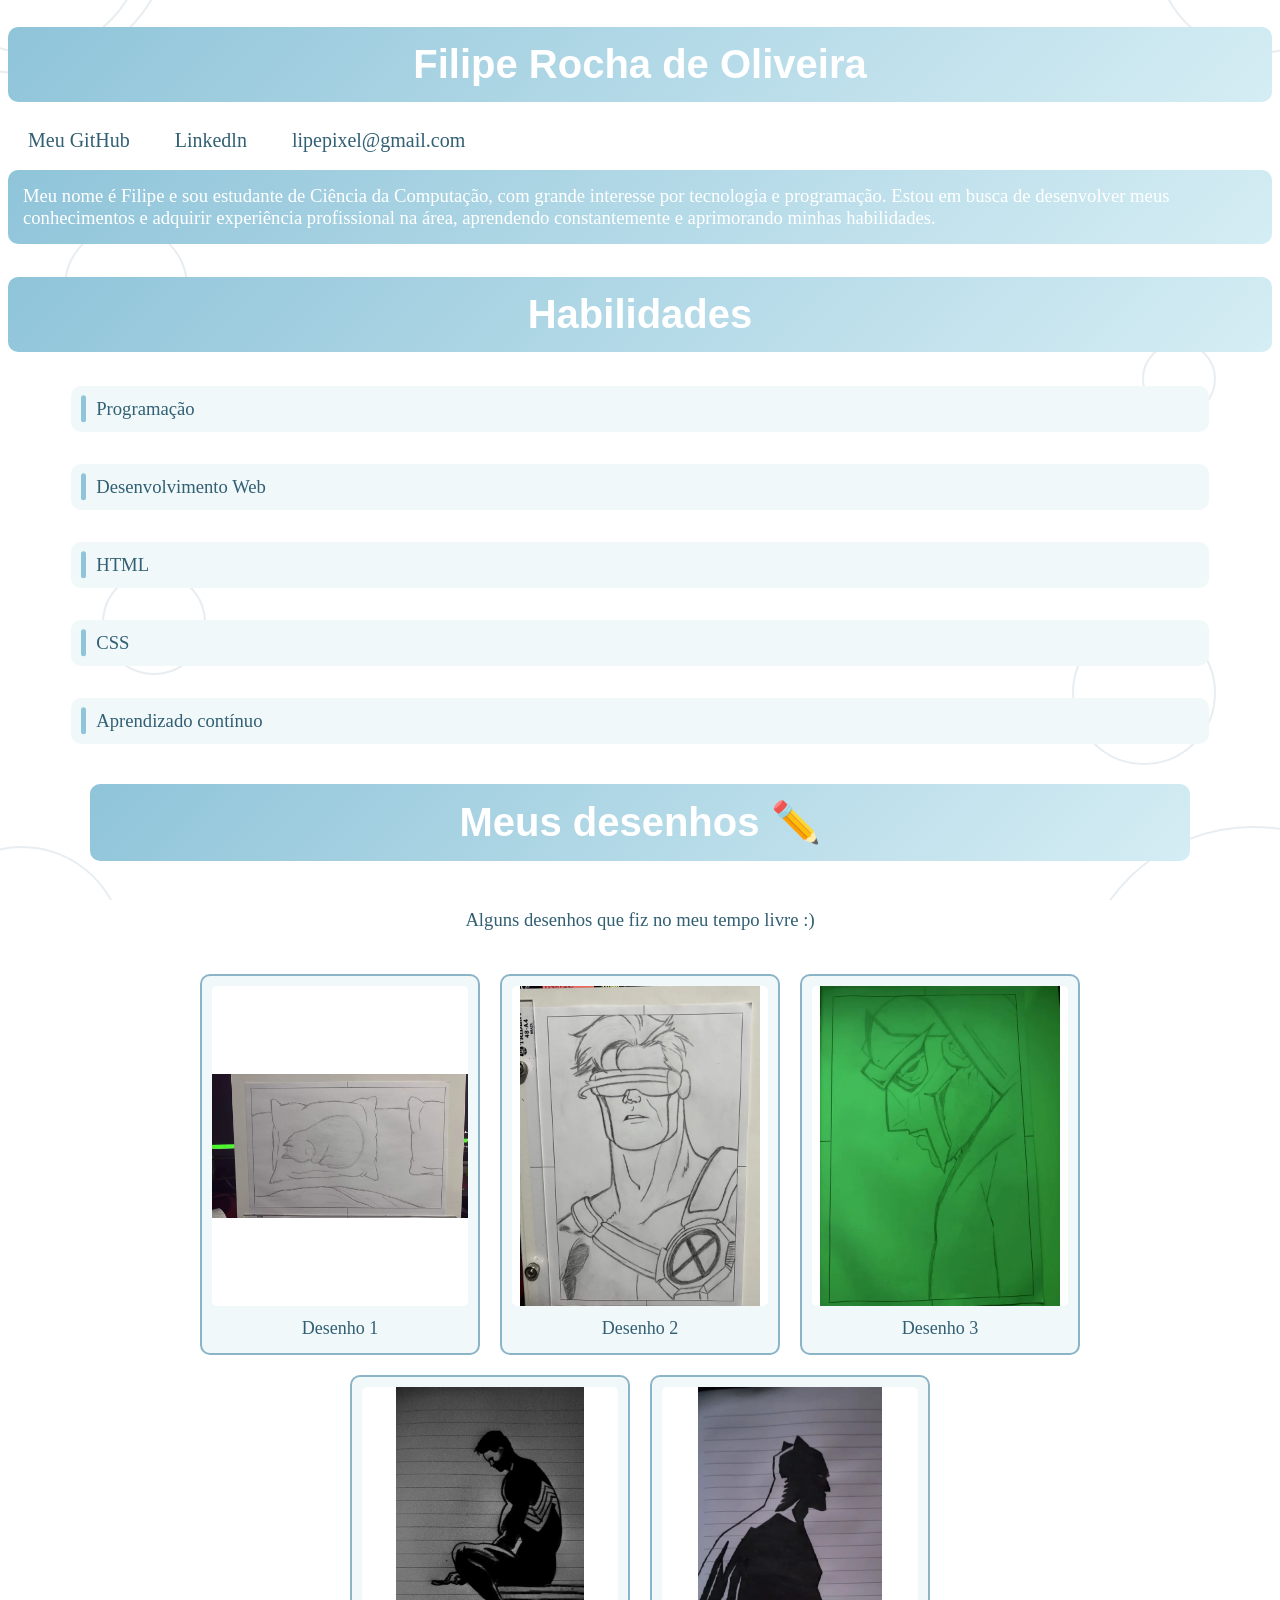
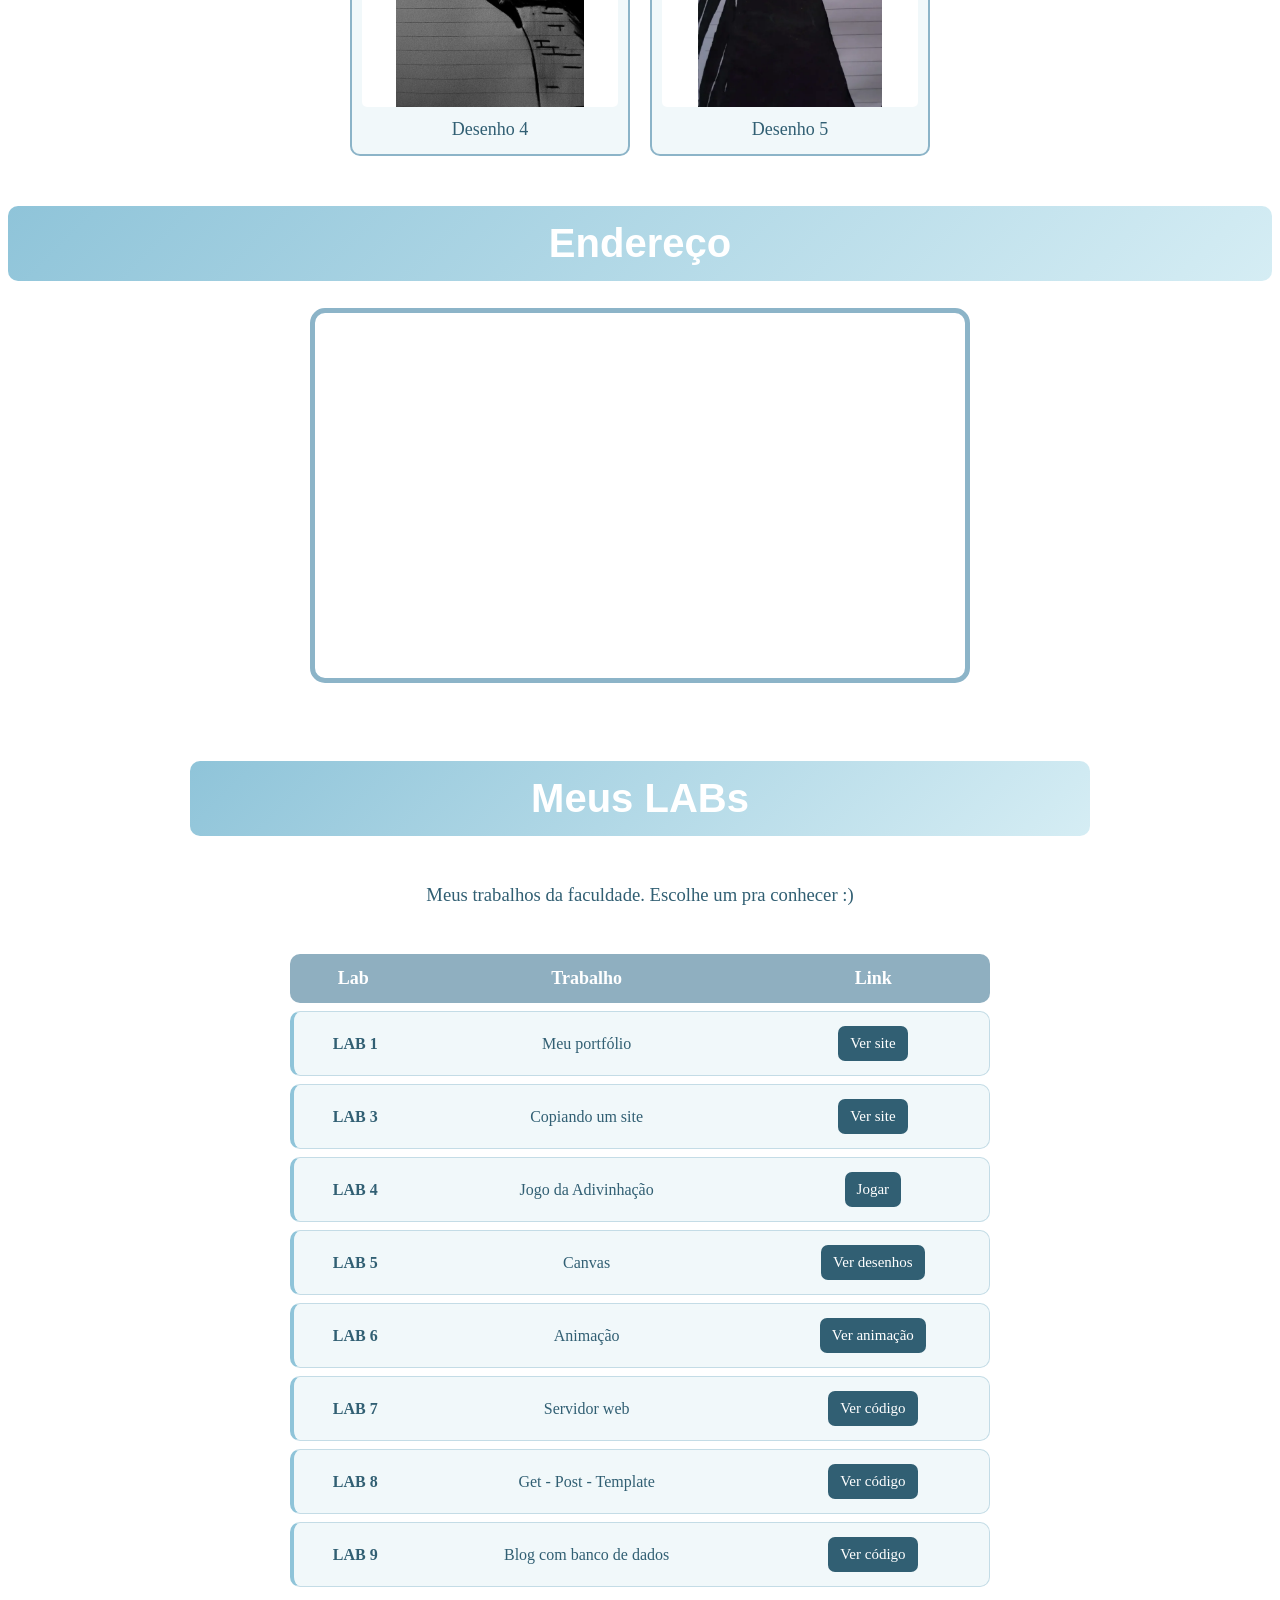
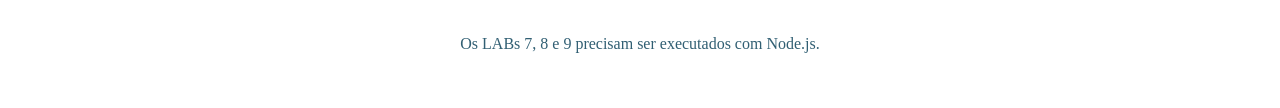
<file: index.html>
<!DOCTYPE html>
<html>
    <head>
        <meta charset="utf-8">
        <meta name="viewport" content="width=device-width, initial-scale=1.0">
        <link href="style.css?v=labs-hover-1" rel="stylesheet">

        <title>Filipe Rocha de Oliveira</title>

        </head>

        <!-- Menu de Navegação -->

        <body>
            <div class="decoracao">
                <span class="forma1"></span>
                <span class="forma2"></span>
                <span class="forma3"></span>
                <span class="forma4"></span>
                <span class="forma5"></span>
                <span class="forma6"></span>
                <span class="forma7"></span>
                <span class="forma8"></span>
                <span class="forma9"></span>
            </div>

            <h1>Filipe Rocha de Oliveira</h1>

            <a class="menu" href="https://github.com/lipepixel"> Meu GitHub </a>
            <a class="menu" href="https://www.linkedin.com/in/filipe-rocha-de-oliveira-746b9a283/"> Linkedln </a>
            <a class="menu" href="mailto:lipepixel@gmail.com"> lipepixel@gmail.com </a>

            <p style="color: white; background-color:" >Meu nome é Filipe e sou estudante de Ciência da Computação,
                com grande interesse por tecnologia e programação.
                Estou em busca de desenvolver meus conhecimentos e adquirir experiência profissional na área,
                 aprendendo constantemente e aprimorando minhas habilidades.</p>

         <h2>Habilidades</h2>

         <ul>
           <li>Programação</li>
           <br>
           <li>Desenvolvimento Web</li>
           <br>
           <li>HTML</li>
           <br>
           <li>CSS</li>
           <br>
           <li>Aprendizado contínuo</li>
         </ul>

         <!-- Galeria de desenhos -->
         <div class="galeria">
             <h2>Meus desenhos ✏️</h2>
             <p>Alguns desenhos que fiz no meu tempo livre :)</p>

             <div class="fotos">
                 <div class="desenho">
                     <img src="imagens/miniaturas/desenho1.webp" alt="Desenho 1 de Filipe Rocha" loading="lazy" width="280" height="320">
                     <p>Desenho 1</p>
                 </div>
                 <div class="desenho">
                     <img src="imagens/miniaturas/desenho2.webp" alt="Desenho 2 de Filipe Rocha" loading="lazy" width="280" height="320">
                     <p>Desenho 2</p>
                 </div>
                 <div class="desenho">
                     <img src="imagens/miniaturas/desenho3.webp" alt="Desenho 3 de Filipe Rocha" loading="lazy" width="280" height="320">
                     <p>Desenho 3</p>
                 </div>
                 <div class="desenho">
                     <img src="imagens/miniaturas/desenho4.webp" alt="Desenho 4 de Filipe Rocha" loading="lazy" width="280" height="320">
                     <p>Desenho 4</p>
                 </div>
                 <div class="desenho">
                     <img src="imagens/miniaturas/desenho5.webp" alt="Desenho 5 de Filipe Rocha" loading="lazy" width="280" height="320">
                     <p>Desenho 5</p>
                 </div>
             </div>
         </div>

         <h1>Endereço</h1>


        <div style="text-align: center;">
            <iframe
              src="https://www.google.com/maps/embed?pb=!1m14!1m8!1m3!1d3655.7453076931474!2d-46.4575547!3d-23.6134655!3m2!1i1024!2i768!4f13.1!3m3!1m2!1s0x94ce68bc71459397%3A0x66ac7e1b88cad413!2sR.%20Agostinho%20de%20Figueiredo%2C%20364%20-%20Jardim%20Vila%20Carrao%2C%20S%C3%A3o%20Paulo%20-%20SP%2C%2008340-470!5e0!3m2!1spt-BR!2sbr!4v1787790418232!5m2!1spt-BR!2sbr"
              style="border: 5px solid rgb(140, 180, 200); border-radius: 15px;"
              allowfullscreen=""
              loading="lazy">
            </iframe>

        <br>

         <div class="area-labs" id="labs">
         <h2>Meus LABs</h2>
         <p class="intro-labs">Meus trabalhos da faculdade. Escolhe um pra conhecer :)</p>
         <table class="tabela-labs">
             <tr>
                 <th>Lab</th>
                 <th>Trabalho</th>
                 <th>Link</th>
             </tr>
             <tr>
                 <td>LAB 1</td>
                 <td>Meu portfólio</td>
                 <td><a href="https://lipepixel.github.io/LAB1/">Ver site</a></td>
             </tr>
             <tr>
                 <td>LAB 3</td>
                 <td>Copiando um site</td>
                 <td><a href="https://lipepixel.github.io/Simulado-Copiando-um-Site/">Ver site</a></td>
             </tr>
             <tr>
                 <td>LAB 4</td>
                 <td>Jogo da Adivinhação</td>
                 <td><a href="atividades/lab4/index.html">Jogar</a></td>
             </tr>
             <tr>
                 <td>LAB 5</td>
                 <td>Canvas</td>
                 <td><a href="atividades/lab5/Canvas.html">Ver desenhos</a></td>
             </tr>
             <tr>
                 <td>LAB 6</td>
                 <td>Animação</td>
                 <td><a href="atividades/lab6/Animation.html">Ver animação</a></td>
             </tr>
             <tr>
                 <td>LAB 7</td>
                 <td>Servidor web</td>
                 <td><a href="https://github.com/lipepixel/FULLSTACK_fr19/tree/main/LAB%207%20-%20Servidor">Ver código</a></td>
             </tr>
             <tr>
                 <td>LAB 8</td>
                 <td>Get - Post - Template</td>
                 <td><a href="https://github.com/lipepixel/FULLSTACK_fr19/tree/main/LAB%208">Ver código</a></td>
             </tr>
             <tr>
                 <td>LAB 9</td>
                 <td>Blog com banco de dados</td>
                 <td><a href="https://github.com/lipepixel/FULLSTACK_fr19/tree/main/LAB%209">Ver código</a></td>
             </tr>
         </table>
         <p class="aviso-labs">Os LABs 7, 8 e 9 precisam ser executados com Node.js.</p>
         </div>

        </div>
         </body>
</html>
</file>
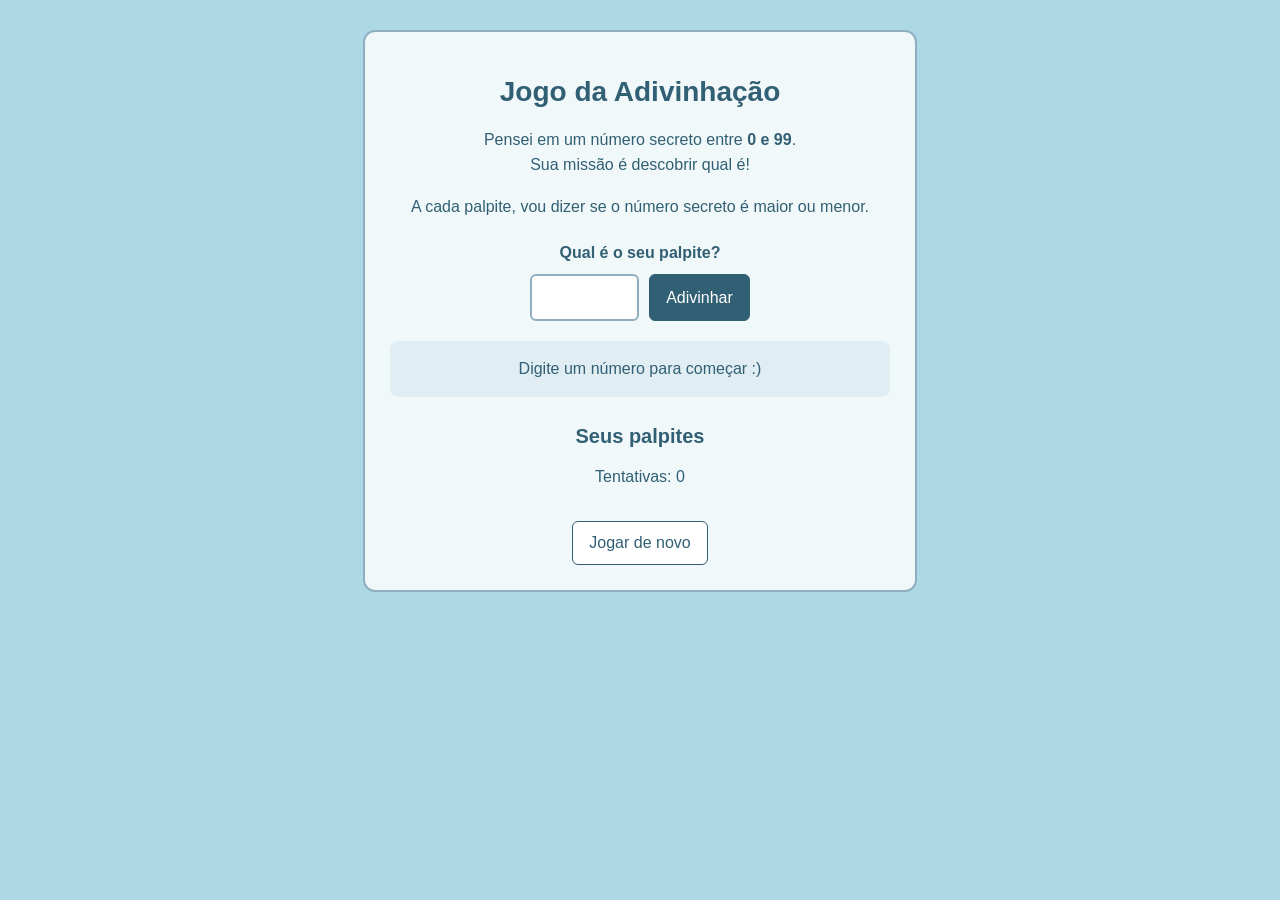
<file: atividades/lab4/index.html>
<!DOCTYPE html>
<html lang="pt-BR">
<head>
    <meta charset="UTF-8">
    <meta name="viewport" content="width=device-width, initial-scale=1.0">
    <title>Jogo da Adivinhação</title>
    <link rel="stylesheet" href="style.css?v=palpites-1">
</head>
<body>
    <main id="jogo">
        <h1>Jogo da Adivinhação</h1>
        <p>Pensei em um número secreto entre <strong>0 e 99</strong>.<br>
            Sua missão é descobrir qual é!</p>
        <p>A cada palpite, vou dizer se o número secreto é maior ou menor.</p>

        <form onsubmit="verificar(); return false;">
            <label for="numero">Qual é o seu palpite?</label>
            <div class="palpite">
                <input type="number" id="numero" min="0" max="99" step="1" required>
                <button type="submit" id="adivinhar">Adivinhar</button>
            </div>
        </form>

        <p id="resultado" aria-live="polite">Digite um número para começar :)</p>

        <h2>Seus palpites</h2>
        <p id="contador">Tentativas: 0</p>
        <ol id="tentativas"></ol>

        <button type="button" id="reiniciar" onclick="novoJogo()">Jogar de novo</button>
    </main>
    <script src="guess.js?v=palpites-1"></script>
</body>
</html>
</file>
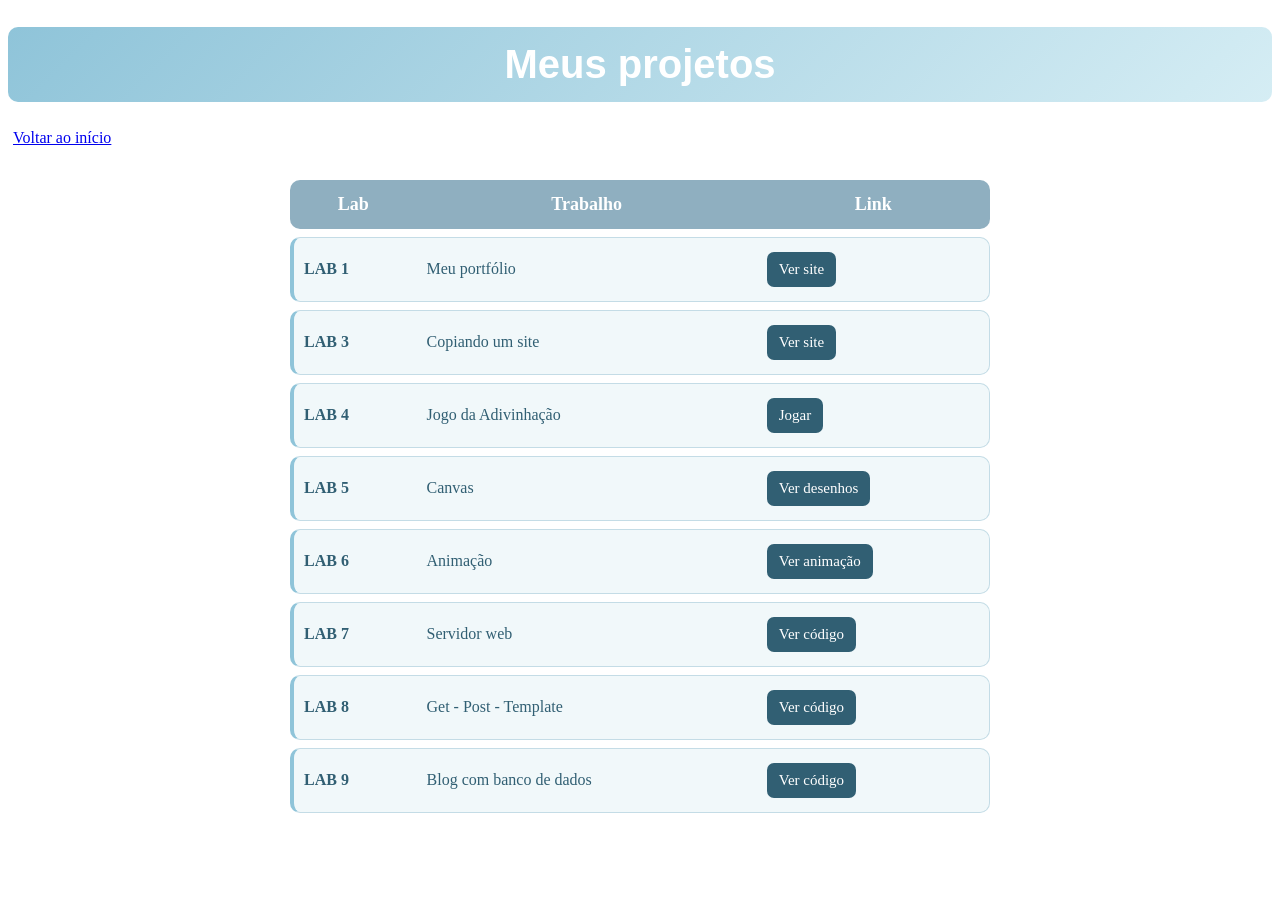
<file: Projects.html>
<!DOCTYPE html>
<html lang="pt-BR">
<head>
    <meta charset="UTF-8">
    <meta name="viewport" content="width=device-width, initial-scale=1.0">
    <title>Meus projetos</title>
    <link rel="stylesheet" href="style.css?v=labs-hover-1">
</head>
<body>
    <h1>Meus projetos</h1>
    <a href="index.html">Voltar ao início</a>
    <table class="tabela-labs">
             <tr>
                 <th>Lab</th>
                 <th>Trabalho</th>
                 <th>Link</th>
             </tr>
             <tr>
                 <td>LAB 1</td>
                 <td>Meu portfólio</td>
                 <td><a href="https://lipepixel.github.io/LAB1/">Ver site</a></td>
             </tr>
             <tr>
                 <td>LAB 3</td>
                 <td>Copiando um site</td>
                 <td><a href="https://lipepixel.github.io/Simulado-Copiando-um-Site/">Ver site</a></td>
             </tr>
             <tr>
                 <td>LAB 4</td>
                 <td>Jogo da Adivinhação</td>
                 <td><a href="atividades/lab4/index.html">Jogar</a></td>
             </tr>
             <tr>
                 <td>LAB 5</td>
                 <td>Canvas</td>
                 <td><a href="atividades/lab5/Canvas.html">Ver desenhos</a></td>
             </tr>
             <tr>
                 <td>LAB 6</td>
                 <td>Animação</td>
                 <td><a href="atividades/lab6/Animation.html">Ver animação</a></td>
             </tr>
             <tr>
                 <td>LAB 7</td>
                 <td>Servidor web</td>
                 <td><a href="https://github.com/lipepixel/FULLSTACK_fr19/tree/main/LAB%207%20-%20Servidor">Ver código</a></td>
             </tr>
             <tr>
                 <td>LAB 8</td>
                 <td>Get - Post - Template</td>
                 <td><a href="https://github.com/lipepixel/FULLSTACK_fr19/tree/main/LAB%208">Ver código</a></td>
             </tr>
             <tr>
                 <td>LAB 9</td>
                 <td>Blog com banco de dados</td>
                 <td><a href="https://github.com/lipepixel/FULLSTACK_fr19/tree/main/LAB%209">Ver código</a></td>
             </tr>
         </table>
</body>
</html>
</file>
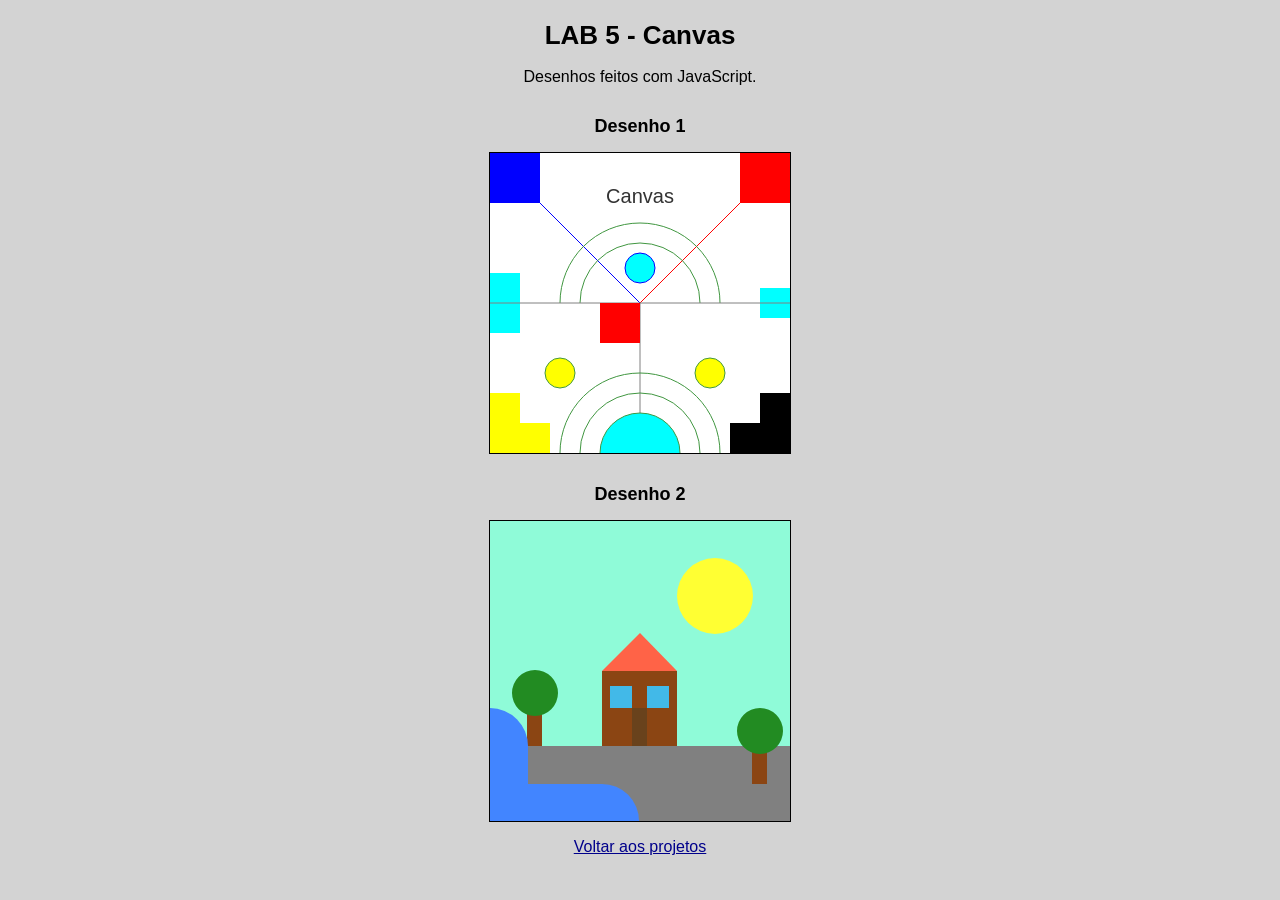
<file: atividades/lab5/Canvas.html>
<!DOCTYPE html>
<html lang="pt-BR">
<head>
    <meta charset="UTF-8">
    <meta name="viewport" content="width=device-width, initial-scale=1.0">
    <title>LAB 5 - Canvas</title>
    <link rel="stylesheet" href="style.css">
</head>
<body>
    <h1>LAB 5 - Canvas</h1>
    <p>Desenhos feitos com JavaScript.</p>

    <h2>Desenho 1</h2>
    <canvas id="canvas1" width="300" height="300">Desenho de formas geométricas coloridas.</canvas>

    <h2>Desenho 2</h2>
    <canvas id="canvas2" width="300" height="300">Desenho de uma casa, árvores, sol e um rio.</canvas>

    <p><a href="Projects.html">Voltar aos projetos</a></p>
    <script src="java.js"></script>
</body>
</html>
</file>
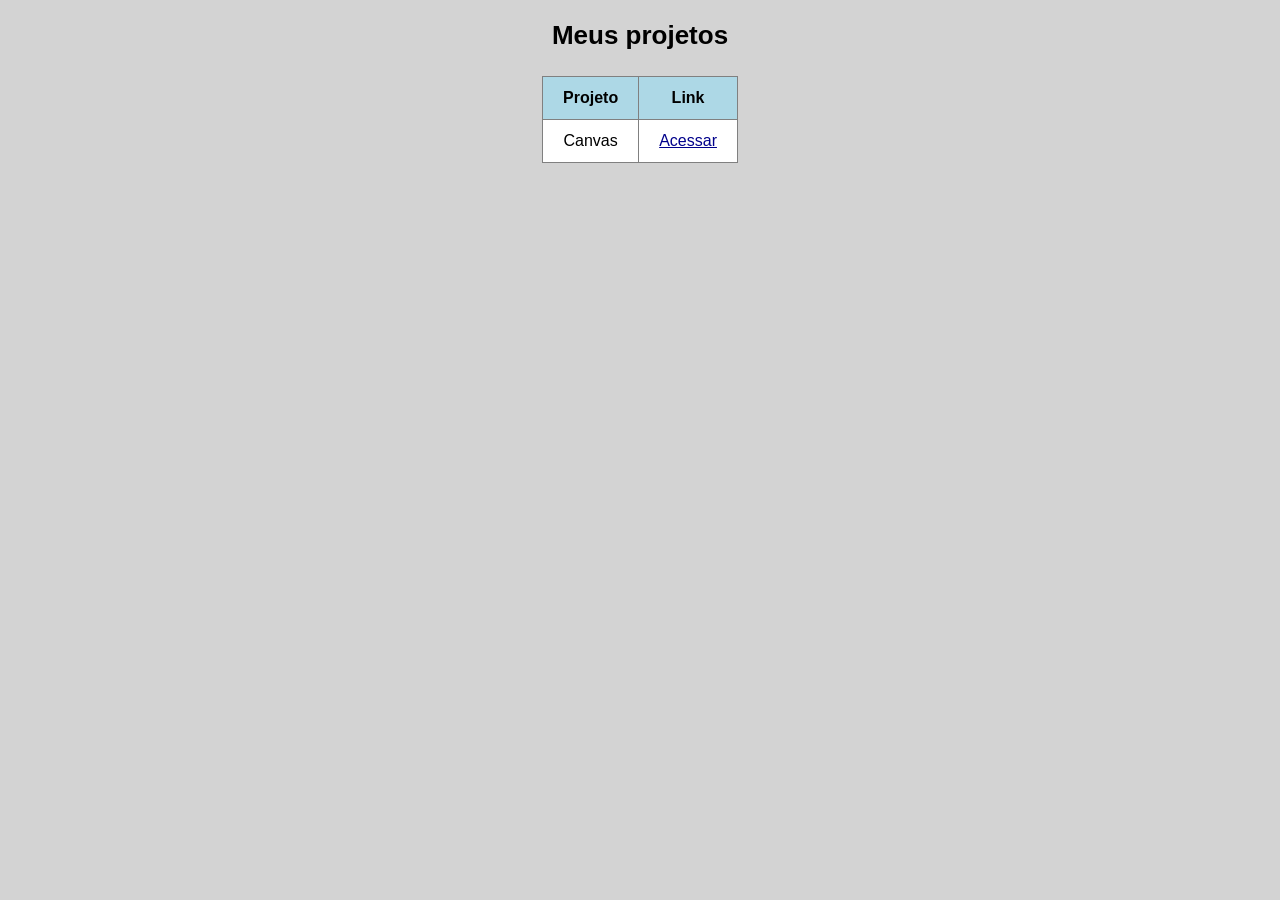
<file: atividades/lab5/Projects.html>
<!DOCTYPE html>
<html lang="pt-BR">
<head>
    <meta charset="UTF-8">
    <meta name="viewport" content="width=device-width, initial-scale=1.0">
    <title>Projetos - LAB 5</title>
    <link rel="stylesheet" href="style.css">
</head>
<body>
    <h1>Meus projetos</h1>
    <table>
        <tr>
            <th>Projeto</th>
            <th>Link</th>
        </tr>
        <tr>
            <td>Canvas</td>
            <td><a href="Canvas.html">Acessar</a></td>
        </tr>
    </table>
</body>
</html>
</file>
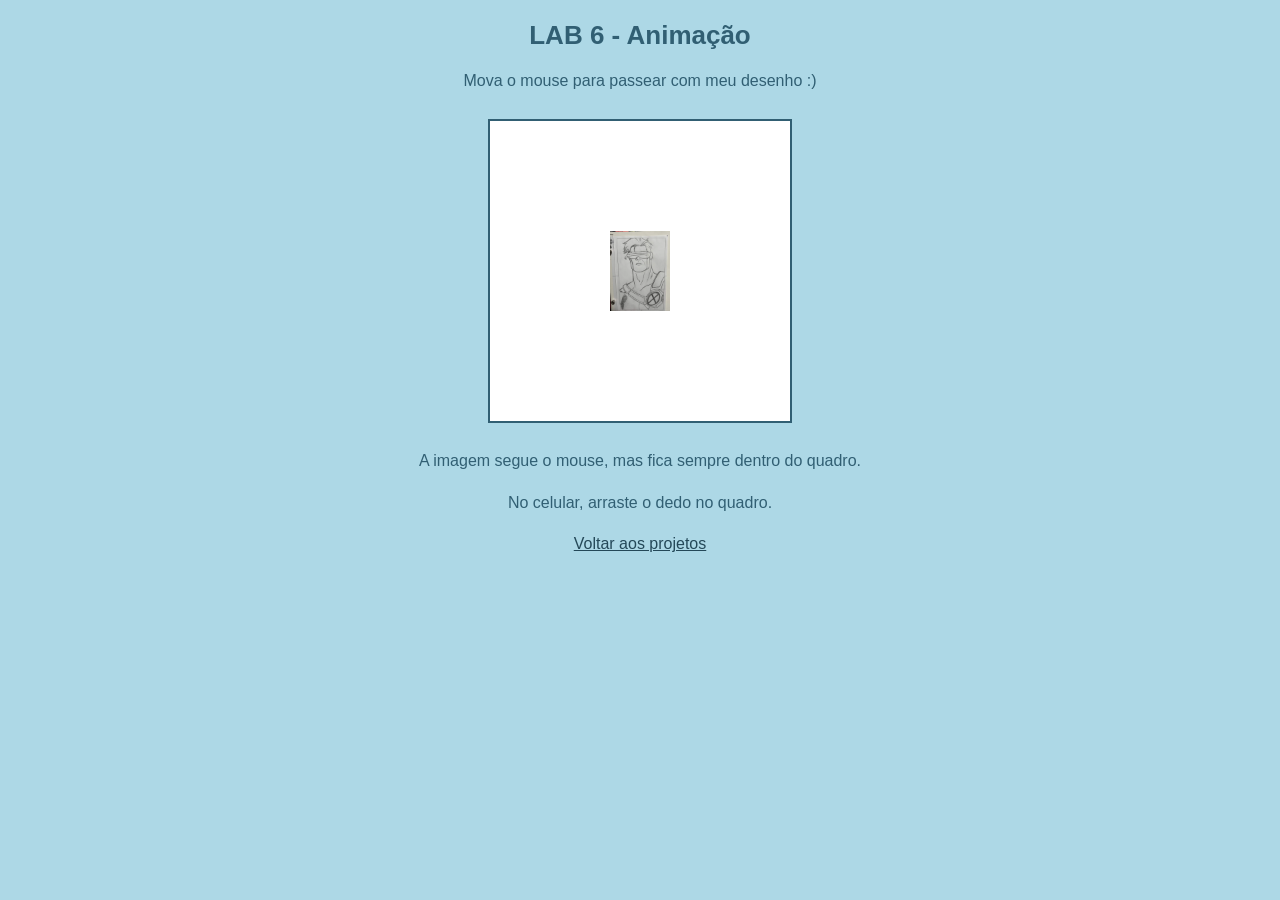
<file: atividades/lab6/Animation.html>
<!DOCTYPE html>
<html lang="pt-BR">
<head>
    <meta charset="UTF-8">
    <meta name="viewport" content="width=device-width, initial-scale=1.0">
    <title>LAB 6 - Animação</title>
    <link rel="stylesheet" href="style.css">
</head>
<body>
    <h1>LAB 6 - Animação</h1>
    <p>Mova o mouse para passear com meu desenho :)</p>
    <canvas id="canvas" width="300" height="300">Um desenho que acompanha o ponteiro do mouse.</canvas>
    <p>A imagem segue o mouse, mas fica sempre dentro do quadro.</p>
    <p>No celular, arraste o dedo no quadro.</p>
    <p><a href="Projects.html">Voltar aos projetos</a></p>
    <script src="animation.js"></script>
</body>
</html>
</file>
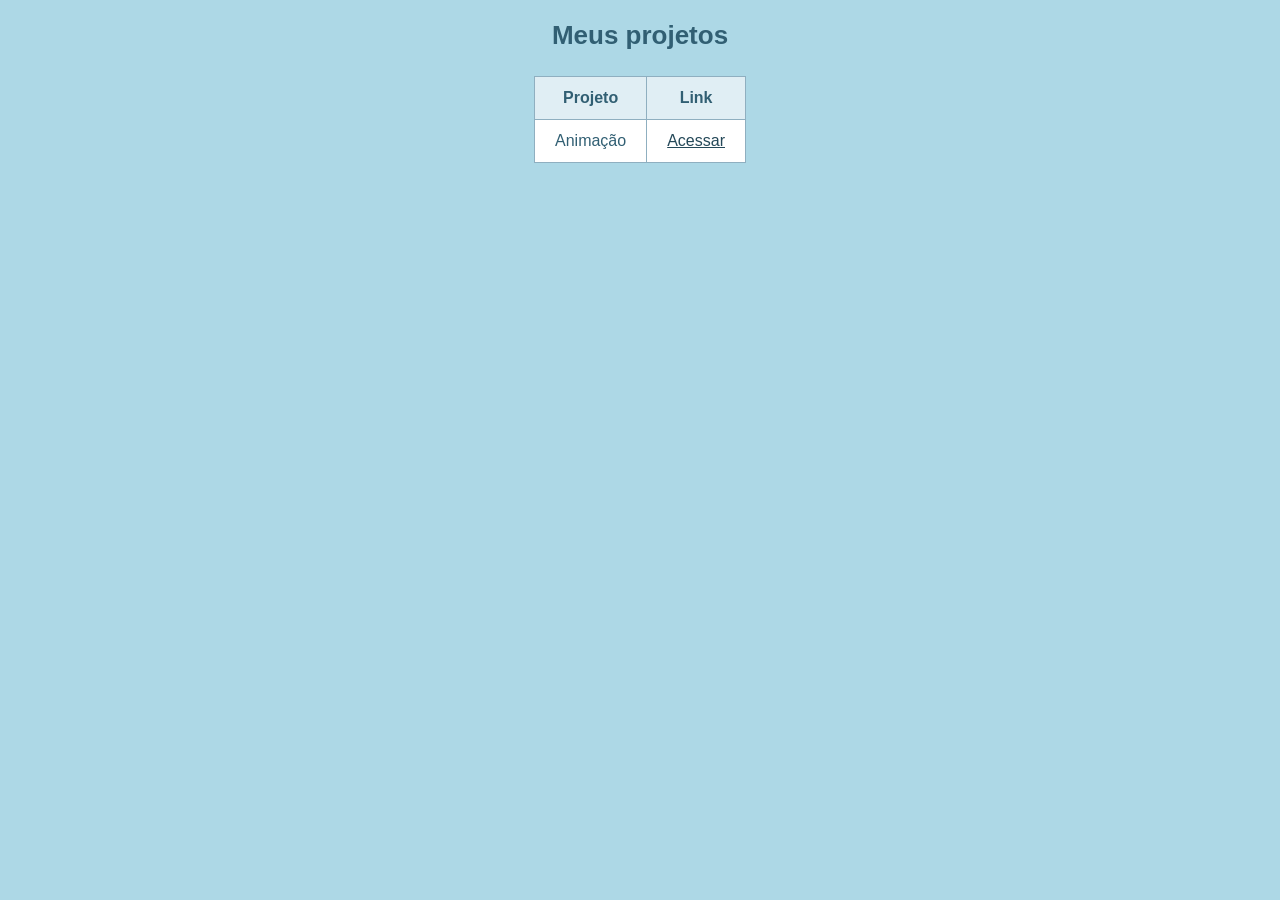
<file: atividades/lab6/Projects.html>
<!DOCTYPE html>
<html lang="pt-BR">
<head>
    <meta charset="UTF-8">
    <meta name="viewport" content="width=device-width, initial-scale=1.0">
    <title>Projetos - LAB 6</title>
    <link rel="stylesheet" href="style.css">
</head>
<body>
    <h1>Meus projetos</h1>
    <table>
        <tr>
            <th>Projeto</th>
            <th>Link</th>
        </tr>
        <tr>
            <td>Animação</td>
            <td><a href="Animation.html">Acessar</a></td>
        </tr>
    </table>
</body>
</html>
</file>
<file: style.css>
/* ===== LINKS ===== */
.menu {
    font-size: 20px;
    color: #315f73;
    text-decoration: none;
    margin: 0 10px;
    padding: 6px 10px;
    border-radius: 8px;
    transition: 0.3s;
}

.menu:hover {
    color: white;
    background-color: #6fa8bd;
    transform: translateY(-2px);
}

a {
    margin: 0 5px;
}


 /* ===== TITULOS, PARAGRAFOS E LISTAS ===== */
h1, h2, h3, h4, h5, h6{
border-radius: 10px;
padding: 15px;
font-size: 30pt;
text-align: center;
background: linear-gradient(135deg, #8fc4d9, #d5edf4);
color: white;
font-family: Arial, sans-serif;
}
p {
    border-radius: 10px;
    padding: 15px;
    color: white;
    font-size: 14pt;
    background: linear-gradient(135deg, #8fc4d9, #d5edf4);
}

ul, ol {
    width: 90%;
    margin: 0 auto;
    padding-left: 0;
    box-sizing: border-box;
    overflow: visible;
    list-style: none;
}

li {
    position: relative;
    border-radius: 10px;
    padding: 12px 15px 12px 25px;
    margin: 7px 0;
    color: #315f73;
    font-size: 14pt;
    background: #f1f8fa;
    transition: 0.3s ease;
}

li::before {
    content: "";
    position: absolute;
    left: 10px;
    top: 50%;
    transform: translateY(-50%);
    width: 5px;
    height: 60%;
    border-radius: 10px;
    background: #8fc4d9;
    transition: 0.3s ease;
}

li:hover {
    color: white;
    background: linear-gradient(135deg, #8fc4d9, #d5edf4);
    transform: scale(1.02);
}

li:hover::before {
    background: white;
}

 /* ===== FUNDO DO SITE ===== */

.decoracao {
    position: fixed;
    inset: 0;
    overflow: hidden;
    pointer-events: none;
    z-index: -1;
}

.decoracao span {
    position: absolute;
    border: 2px solid rgba(60, 110, 135, 0.12);
    border-radius: 50%;
}

/* Canto superior esquerdo */
.forma1 {
    width: 500px;
    height: 500px;
    top: -400px;
    left: -180px;
}

.forma2 {
    width: 350px;
    height: 350px;
    top: -280px;
    left: -100px;
}

/* Canto superior direito */
.forma3 {
    width: 300px;
    height: 300px;
    top: -220px;
    right: -100px;
}

/* Canto inferior direito */
.forma4 {
    width: 600px;
    height: 600px;
    bottom: -480px;
    right: -250px;
}

/* Canto inferior esquerdo */
.forma5 {
    width: 300px;
    height: 300px;
    bottom: -220px;
    left: -120px;
}

.forma6 {
    width: 180px;
    height: 180px;
    top: 25%;
    left: 12%;
}
.forma7 {
    width: 100px;
    height: 100px;
    top: 38%;
    right: 15%;
}
.forma8 {
    width: 140px;
    height: 140px;
    bottom: 25%;
    left: 18%;
}
.forma9 {
    width: 220px;
    height: 220px;
    bottom: 15%;
    right: 12%;
}

 /* ===== IMAGENS ===== */
img {
    object-fit: cover;
    display: block;
    margin: 20px auto;
    border-radius: 15px;
    border: 5px solid rgb(140, 180, 200)
}

/* ===== IFRAME ===== */
iframe {
    width: 650px;
    height: 365px;
    display: block;
    margin: 20px auto;
}

 /* ===== TABELA ===== */
table td:has(a:hover) {
    background-color: #6fa8bd;
}

ul li:hover {
    transform: scale(1.2);
    transform-origin: left center;
}

th {
    background-color: #8FAFC0;
    color: white;
    padding: 12px;
    font-size: 20px;
}

td {
    padding: 12px;
    background-color: #E8F1F5;
    border-bottom: 1px solid #AFC4D0;
}
table a {
    color: #6fa8bd;
}
table a:hover {
    color: #000000;
}


/* ===== VERSÃO PARA CELULAR ===== */
@media screen and (max-width: 600px) {

    html {
        width: 100%;
        overflow-x: hidden;
    }

    body {
        width: 100%;
        max-width: 100%;
        margin: 0 auto;
        padding: 10px;
        box-sizing: border-box;
        overflow-x: hidden;
        text-align: center;
    }

    /* LINKS / MENU */
    .menu {
        display: inline-block;
        font-size: 18px;
        margin: 5px;
        padding: 8px 10px;
    }
.menu:visited {
    color: #8f5f73;
    }

    /* TÍTULOS */
    h1, h2, h3, h4, h5, h6 {
        text-align: center;
        font-size: 24px;
        padding: 12px;
        margin: 15px 0;
    }

    /* TEXTOS */
    p, li {
        text-align: center;
        font-size: 16px;
        padding: 10px;
        line-height: 1.5;
    }

    ul{
    width: 90%;
    margin-left: auto;
    margin-right: auto;
    padding-left: 20px;
    box-sizing: border-box;
    transform: translateX(-5px);
    }

    /* IMAGENS */
    img {
        max-width: 100%;
        height: auto;
        display: block;
        margin-left: auto;
        margin-right: auto;
    }

    /* MAPA */
    iframe {
    display: block;
    width: 90%;
    max-width: 500px;
    height: 280px;
    margin: 20px auto;
    box-sizing: border-box;
}

    /* TABELA */
    table {
        width: 100%;
        max-width: 100%;
        margin-left: auto;
        margin-right: auto;
        box-sizing: border-box;
    }

    th {
        padding: 8px;
        font-size: 16px;
    }

    td {
        padding: 8px;
    }
}

    /* DECORAÇÃO DO FUNDO */

    .forma1 {
        width: 300px;
        height: 300px;
        top: -230px;
        left: -130px;
    }

    .forma2 {
        width: 220px;
        height: 220px;
        top: -170px;
        left: -80px;
    }

    .forma3 {
        width: 200px;
        height: 200px;
        top: -150px;
        right: -80px;
    }

    .forma4 {
        width: 350px;
        height: 350px;
        bottom: -280px;
        right: -150px;
    }

    .forma5 {
        width: 200px;
        height: 200px;
        bottom: -150px;
        left: -80px;
    }

    .forma6 {
        width: 120px;
        height: 120px;
        top: 25%;
        left: 5%;
    }

    .forma7 {
        width: 70px;
        height: 70px;
        top: 38%;
        right: 5%;
    }

    .forma8 {
        width: 100px;
        height: 100px;
        bottom: 25%;
        left: 8%;
    }

    .forma9 {
        width: 140px;
        height: 140px;
        bottom: 15%;
        right: 5%;
    }

/* ===== GALERIA DE DESENHOS ===== */
.galeria {
    max-width: 1100px;
    margin: 40px auto;
}

.galeria > p {
    text-align: center;
    background: none;
    color: #315f73;
}

/* Coloca os desenhos lado a lado e permite quebrar a linha. */
.fotos {
    display: flex;
    flex-wrap: wrap;
    justify-content: center;
    gap: 20px;
    padding: 10px;
}

.desenho {
    width: 280px;
    max-width: 100%;
    padding: 10px;
    box-sizing: border-box;
    background-color: #f1f8fa;
    border: 2px solid rgb(140, 180, 200);
    border-radius: 10px;
}

/* A mesma altura deixa as fotos alinhadas, sem cortar os desenhos. */
.desenho img {
    width: 100%;
    height: 320px;
    object-fit: contain;
    margin: 0;
    border: none;
    border-radius: 5px;
    background-color: white;
}

.desenho p {
    margin: 12px 0 4px;
    padding: 0;
    background: none;
    color: #315f73;
    font-size: 18px;
    font-family: 'Segoe Print', 'Comic Sans MS', cursive;
    text-align: center;
}

/* ===== TABELA DOS LABS ===== */
.area-labs {
    max-width: 900px;
    margin: 40px auto;
}

.intro-labs {
    background: none;
    color: #315f73;
    text-align: center;
}

.tabela-labs {
    width: 95%;
    max-width: 700px;
    margin: 25px auto;
    border-collapse: separate;
    border-spacing: 0 8px;
}

.tabela-labs th {
    padding: 14px 10px;
    background-color: #8fafc0;
    font-size: 18px;
}

.tabela-labs td {
    padding: 14px 10px;
    background-color: #f1f8fa;
    color: #315f73;
    border-top: 1px solid #c4dce6;
    border-bottom: 1px solid #c4dce6;
    font-size: 16px;
    transition: background-color 0.2s, color 0.2s;
}

.tabela-labs th:first-child, .tabela-labs td:first-child {
    border-radius: 10px 0 0 10px;
}

.tabela-labs th:last-child, .tabela-labs td:last-child {
    border-radius: 0 10px 10px 0;
}

.tabela-labs td:first-child {
    border-left: 4px solid #8fc4d9;
    font-weight: bold;
    white-space: nowrap;
}

.tabela-labs td:last-child {
    border-right: 1px solid #c4dce6;
}

/* Destaca a linha inteira ao passar o mouse ou selecionar o link pelo teclado. */
.tabela-labs tr:hover td, .tabela-labs tr:focus-within td {
    background-color: #d5edf4;
}

.tabela-labs tr:hover td:first-child, .tabela-labs tr:focus-within td:first-child {
    background-color: #6fa8bd;
    color: white;
}

.tabela-labs a {
    display: inline-block;
    padding: 9px 12px;
    margin: 0;
    border-radius: 7px;
    background-color: #315f73;
    color: white;
    text-decoration: none;
    font-size: 15px;
    transition: background-color 0.2s;
}

.tabela-labs a:hover {
    background-color: #244858;
    color: white;
}

.tabela-labs a:focus-visible {
    outline: 3px solid #315f73;
    outline-offset: 3px;
}

@media screen and (max-width: 600px) {
    .tabela-labs {
        width: 100%;
    }

    .tabela-labs th, .tabela-labs td {
        padding: 10px 6px;
        font-size: 14px;
    }

    .tabela-labs a {
        padding: 9px 7px;
        font-size: 14px;
    }
}

@media (prefers-reduced-motion: reduce) {
    .tabela-labs td, .tabela-labs a {
        transition: none;
    }
}

.aviso-labs {
    background: none;
    color: #315f73;
    font-size: 16px;
    text-align: center;
}
</file>
<file: atividades/lab4/style.css>
body {
    background-color: lightblue;
    font-family: Arial, sans-serif;
    margin: 0;
    padding: 30px 15px;
}

#jogo {
    max-width: 500px;
    margin: 0 auto;
    padding: 25px;
    background-color: #f1f8fa;
    border: 2px solid #8fafc0;
    border-radius: 12px;
    text-align: center;
    color: #315f73;
}

h1 {
    font-size: 28px;
}

h2 {
    margin-top: 28px;
    font-size: 20px;
}

p {
    line-height: 1.6;
}

label {
    display: block;
    margin-top: 25px;
    font-weight: bold;
}

.palpite {
    display: flex;
    flex-wrap: wrap;
    justify-content: center;
    gap: 10px;
    margin-top: 12px;
}

input {
    width: 85px;
    padding: 10px;
    border: 2px solid #8fafc0;
    border-radius: 6px;
    font-size: 20px;
    text-align: center;
}

button {
    padding: 12px 16px;
    border: 1px solid #315f73;
    border-radius: 6px;
    background-color: #315f73;
    color: white;
    font-size: 16px;
    cursor: pointer;
}

button:hover {
    background-color: #244858;
}

button:disabled {
    background-color: #607d8b;
    cursor: default;
}

#resultado {
    padding: 15px;
    margin-top: 20px;
    background-color: #e0eef4;
    border-radius: 8px;
}

#tentativas {
    padding-left: 25px;
    text-align: left;
}

#tentativas li {
    margin-bottom: 10px;
    padding: 10px;
    border-radius: 6px;
    line-height: 1.5;
}

#resultado.erro, #tentativas .erro {
    background-color: #fff0d8;
    color: #754512;
}

#resultado.acerto, #tentativas .acerto {
    background-color: #d9efdf;
    color: #205d30;
}

#reiniciar {
    margin-top: 15px;
    background-color: white;
    color: #315f73;
}

#reiniciar:hover {
    background-color: #e0eef4;
}
</file>
<file: atividades/lab5/style.css>
body {
    background-color: lightgray;
    text-align: center;
    font-family: Arial, sans-serif;
    margin: 20px 10px;
}

h1 {
    font-size: 26px;
}

h2 {
    font-size: 18px;
    margin-top: 30px;
}

canvas {
    background-color: white;
    border: 1px solid black;
    display: block;
    margin: 15px auto;
    max-width: 100%;
    height: auto;
}

table {
    margin: 25px auto;
    border-collapse: collapse;
    background-color: white;
}

th, td {
    border: 1px solid gray;
    padding: 12px 20px;
}

th {
    background-color: lightblue;
}

a {
    color: darkblue;
}
</file>
<file: atividades/lab6/style.css>
body {
    margin: 20px 10px;
    background-color: lightblue;
    font-family: Arial, sans-serif;
    color: #315f73;
    text-align: center;
}

h1 {
    font-size: 26px;
}

p {
    line-height: 1.6;
}

canvas {
    box-sizing: border-box;
    display: block;
    margin: 25px auto;
    max-width: 100%;
    height: auto;
    border: 2px solid #315f73;
    background-color: white;
    touch-action: none;
}

table {
    margin: 25px auto;
    border-collapse: collapse;
    background-color: white;
}

th, td {
    border: 1px solid #8fafc0;
    padding: 12px 20px;
}

th {
    background-color: #e0eef4;
}

a {
    color: #244858;
}
</file>
